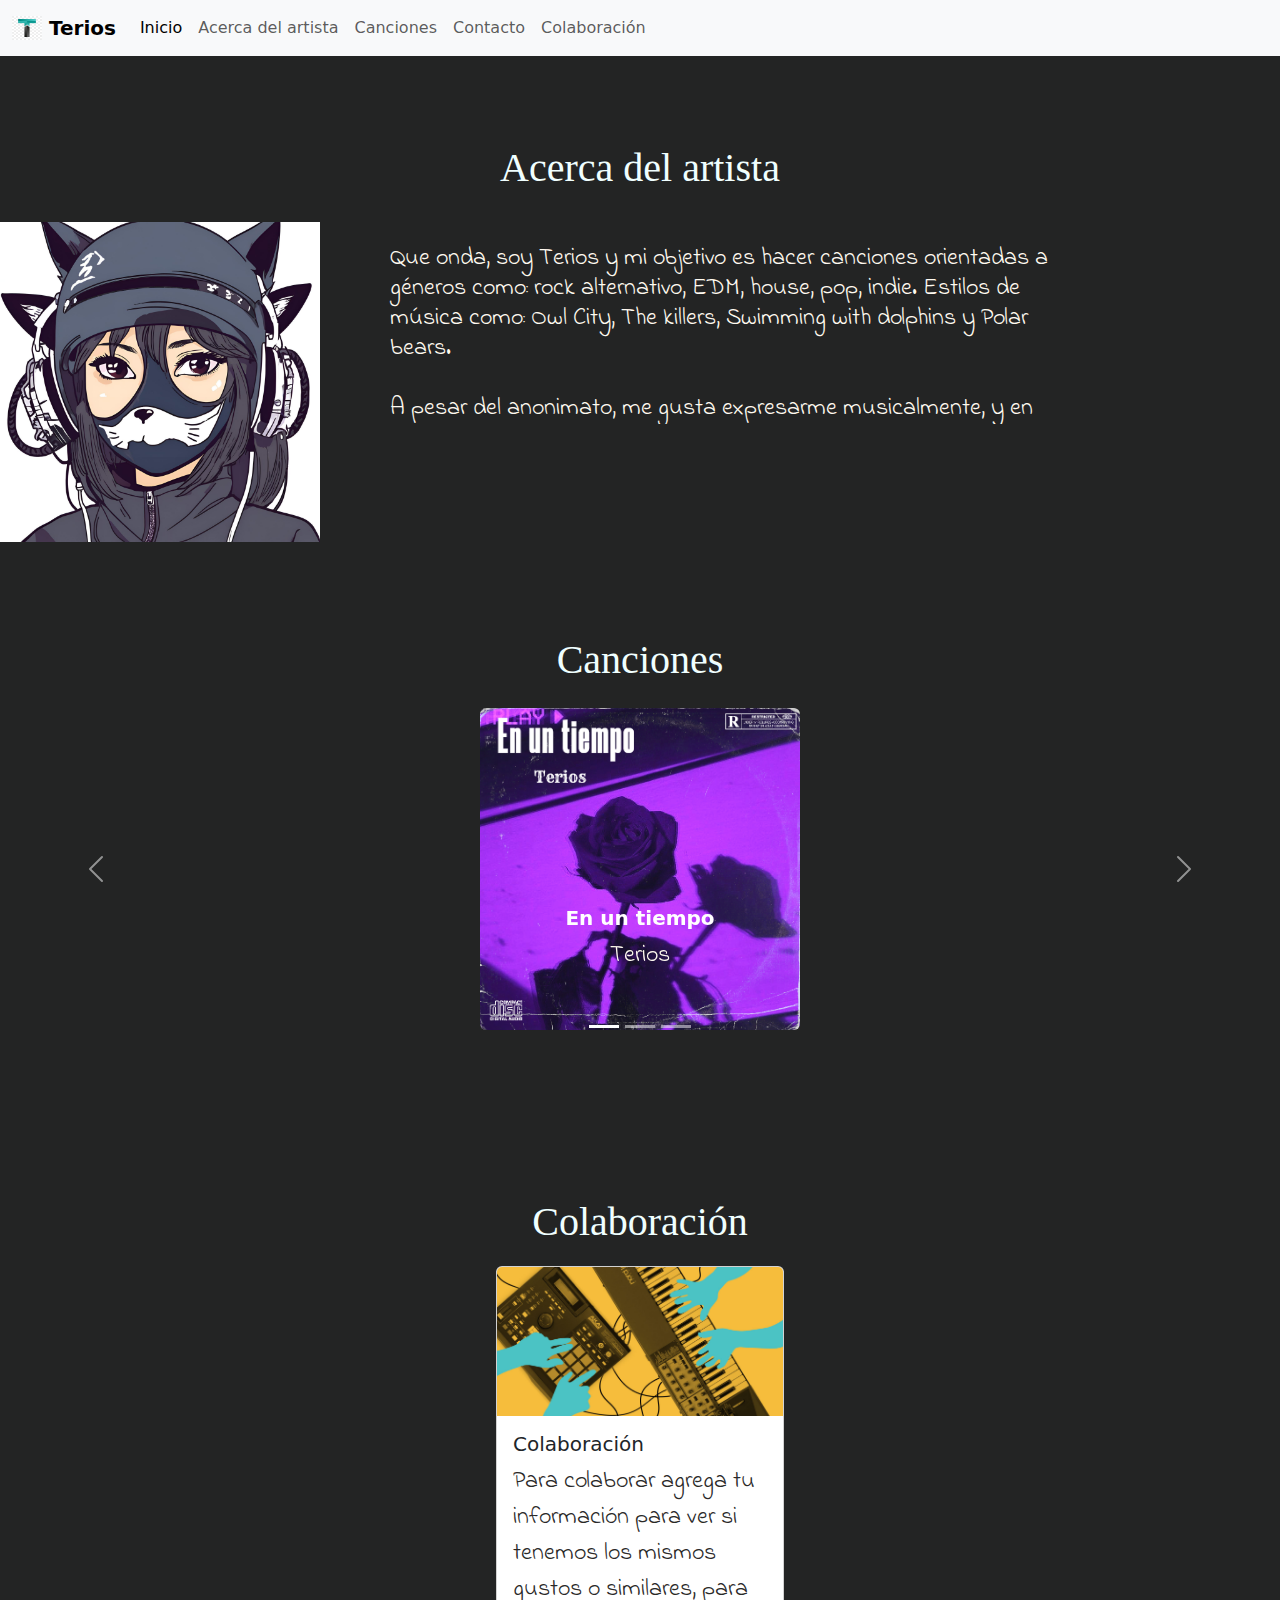
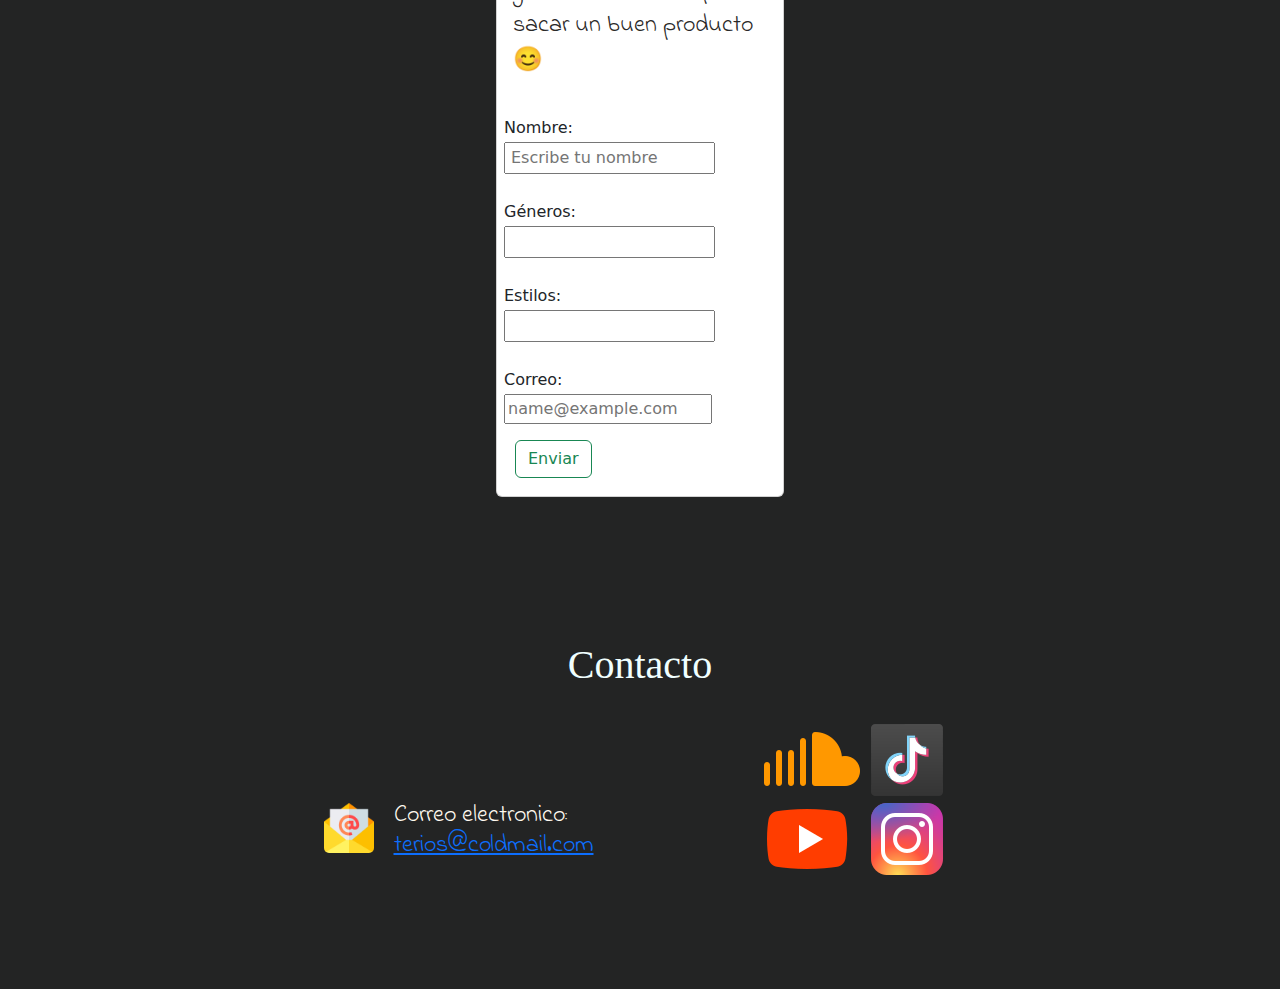
<file: src/index.html>
<!DOCTYPE html>
<html lang="es">
<head>
    <meta charset="UTF-8">
    <meta name="viewport" content="width=device-width, initial-scale=1.0">
    <title>Terios</title>
    <link href="https://cdn.jsdelivr.net/npm/bootstrap@5.3.3/dist/css/bootstrap.min.css" rel="stylesheet" integrity="sha384-QWTKZyjpPEjISv5WaRU9OFeRpok6YctnYmDr5pNlyT2bRjXh0JMhjY6hW+ALEwIH" crossorigin="anonymous">
    <script src="https://cdn.jsdelivr.net/npm/bootstrap@5.3.3/dist/js/bootstrap.bundle.min.js" integrity="sha384-YvpcrYf0tY3lHB60NNkmXc5s9fDVZLESaAA55NDzOxhy9GkcIdslK1eN7N6jIeHz" crossorigin="anonymous"></script>
    <link rel="stylesheet" type="text/css" href="./Estilos/Estilo.css">
    <link rel="icon" type="image/png" href="./img/musica_2.png">
    <style>
      @import url('https://fonts.googleapis.com/css2?family=Indie+Flower&display=swap');
    </style>
  </head>
<body>
    <nav class="navbar navbar-expand-lg bg-light fixed-top">
        <div class="container-fluid">
          <a class="navbar-brand fw-bold" href="#">
            <img src="/src/img/Terios_logo.png" alt="Logo" width="30" height="24" class="d-inline-block align-text-top">
             Terios
          </a>
          <button class="navbar-toggler" type="button" data-bs-toggle="collapse" data-bs-target="#navbarNavAltMarkup" aria-controls="navbarNavAltMarkup" aria-expanded="false" aria-label="Toggle navigation">
            <span class="navbar-toggler-icon"></span>
          </button>
          <div class="collapse navbar-collapse" id="navbarNavAltMarkup">
            <div class="navbar-nav">
              <a class="nav-link active" aria-current="page" href="/src/index.html">Inicio</a>
              <a class="nav-link" href="#artista_info">Acerca del artista</a>
              <a class="nav-link" href="#canciones">Canciones</a>  
              <a class="nav-link" href="#contacto">Contacto</a> 
              <a class="nav-link" href="#colaboracion">Colaboración</a> 
            </div>
          </div>
        </div>
    </nav>

    <div class="grid text-center seccion" id="artista_info">
      <h1>
        Acerca del artista 
      </h1>
    </div>

    <div class="contenedor">
      <div class="col-8 w-25">
        <img src="./img/Artista.png" class="img-fluid seccion" alt="img">
      </div>
      <p class="fs-1">
        <p class="lh-sm elemento">
          Que onda, soy Terios y mi objetivo es hacer canciones orientadas a géneros como: rock alternativo, EDM, house, pop, indie. Estilos de música como: Owl City, The killers, Swimming with dolphins y Polar bears.
          <br>
          <br>
          A pesar del anonimato, me gusta expresarme musicalmente, y en ocasiones colaboro 
          con otros artistas.
        </p>  
      </p>
    </div>

    <div class="grid text-center seccion" id="canciones">
      <h1>
        Canciones 
      </h1>
    </div>
    
    <div id="carouselExampleCaptions" class="carousel slide py-4">
      <div class="carousel-indicators">
        <button type="button" data-bs-target="#carouselExampleCaptions" data-bs-slide-to="0" class="active" aria-current="true" aria-label="Slide 1"></button>
        <button type="button" data-bs-target="#carouselExampleCaptions" data-bs-slide-to="1" aria-label="Slide 2"></button>
        <button type="button" data-bs-target="#carouselExampleCaptions" data-bs-slide-to="2" aria-label="Slide 3"></button>
      </div>
      <div class="carousel-inner">
        <div class="carousel-item active">
          <img src="/src/img/En un tiempo.png" class="rounded mx-auto d-block w-25" alt="image">
          <div class="carousel-caption d-none d-md-block">
            <h5 class="fw-bold">En un tiempo</h5>
            <p>Terios</p>
          </div>
        </div>
        <div class="carousel-item">
          <img src="/src/img/Replicas.png" class="rounded mx-auto d-block w-25" alt="image">
          <div class="carousel-caption d-none d-md-block">
            <h5 class="fw-bold">Replicas</h5>
            <p>Terios</p>
          </div>
        </div>
        <div class="carousel-item">
          <img src="/src/img/p.png" class="rounded mx-auto d-block w-25" alt="image">
          <div class="carousel-caption d-none d-md-block">
            <h5 class="fw-bold">Podria ser?</h5>
            <p>Terios</p>
          </div>
        </div>
      </div>
      <button class="carousel-control-prev" type="button" data-bs-target="#carouselExampleCaptions" data-bs-slide="prev">
        <span class="carousel-control-prev-icon" aria-hidden="true"></span>
        <span class="visually-hidden">Previous</span>
      </button>
      <button class="carousel-control-next" type="button" data-bs-target="#carouselExampleCaptions" data-bs-slide="next">
        <span class="carousel-control-next-icon" aria-hidden="true"></span>
        <span class="visually-hidden">Next</span>
      </button>
    </div>
    <div class="grid text-center seccion" id="colaboracion">
      <h1>
        Colaboración 
      </h1>
    </div>
    
    <div class="formulario">
      <div class="card" style="width: 18rem;">
        <img src="./img/colab.jpg" class="card-img-top" alt="...">
        <div class="card-body">
          <h5 class="card-title">Colaboración</h5>
          <p class="texto_formulario">Para colaborar agrega tu información para ver si tenemos los mismos gustos o similares, para sacar un buen producto 😊</p>
        </div>
        
        <div class="formulario_datos">
          <form>
            <label for="Nombre" class="Datos">Nombre:</label> 
            <input type="text" class="Datos"name="Nombre" id="Nombre" value="" placeholder="Escribe tu nombre" required> 
            <br>
            <br>
            <label for="Generos" class="Datos">Géneros:</label> 
            <input type="text" class="Datos"name="Generos" id="Generos" value=""required> 
            <br>
            <br>
            <label for="Estilos" class="Datos">Estilos:</label> 
            <input type="text" class="Datos"name="Estilos" id="Estilos" value=""required> 
            <br>
            <br>
            <label for="email" class="Datos">Correo:</label> 
            <input type="email" name="Correo electrónico" value="" placeholder="name@example.com" required> 
            <div class="card-body">
              <button type="submit" class="btn btn-outline-success">Enviar</button>
            </div>
          </form>
        </div>
      </div>
    </div>
    <div class="grid text-center seccion" id="contacto">
      <h1>
        Contacto 
      </h1>
    </div>
    <div class="caja">
      <img src="./img/email.png" alt="img" class="img-fluid img">
      <p class="fs-1">
        <p class="lh-sm texto_linea">
          Correo electronico: 
          <a href="terios@coldmail.com"target="_blank">terios@coldmail.com</a>
        </p>  
      </p>
      <a href="https://soundcloud.com/"target="_blank">
        <img src="./img/sc.png" alt="icon"class="icon-alto espacio">
      </a>
      <a href="https://www.youtube.com/"target="_blank" class="icon-bajo img_boton">
        <img src="./img/yt.png" alt="icon-bajo" class="img_boton">
      </a>
      <a href="https://www.tiktok.com/discover/pagina-oficial?lang=es"target="_blank">
        <img src="./img/tik_tok.png" alt="icon"class="icon-alto img_boton">
      </a>
      
      <a href="https://www.instagram.com/"target="_blank">
        <img src="./img/insta.png" alt="icon-bajo"class="icon-bajo_2 img_boton">
      </a>
    </div>
</body>
</html>
</file>
<file: src/Estilos/Estilo.css>
body {
    background-color: rgb(35, 36, 36);
}
h1{
    color:azure; 
    font-family:cursive; 
    margin: auto;
}
h1:first-of-type{
    margin-top: 4rem;
}
p{
    color:floralwhite;    
    font-family: "Indie Flower", serif;
    font-weight: 400;
    font-style: normal;
    font-size:x-large;
    justify-content: space-around;
}
.texto_formulario{
    color:rgb(42, 41, 40);    
    font-family: "Indie Flower", serif;
    font-weight: 400;
    font-style: normal;
    font-size:x-large;
    justify-content: space-around;
}
.formulario{
    display: flex;
    padding-top: 20px;
    justify-content: center;
}
.formulario_datos{
    display: inline-block;
    padding-left: 5px;
    padding: 2px;
}
.Datos{
    padding: 2px;
    padding-left: 5px;
}
.seccion{
    display: flex;
    padding-top: 80px;
    align-items: center;
}
.elemento{/**Esto es para los textos al costado de una imagen*/
    display: inline-block;
    padding-left: 70px;
    padding-right: 200px;
    max-block-size: 180px;
    overflow: auto;
}
.contenedor {
    display: flex;
    height: 300px;
    align-items:center; 
}

.img{
    /*display: flex;*/
    width: 50px;
    height: 50px;
    /*margin-left: 350px;*/
    border-radius: 5px;
    margin-top: -22px;
}

.texto_linea{
    padding: 20px;
}
/*
.texto_linea{
    display: inline-block;
    padding-left: 20px;
    padding-right: 200px;
    max-block-size: 180px;
}

*/
.caja{
    display: flex;
    height: 300px;
    align-items: center;
    justify-content: center;
    padding-right: 40%;
    padding-left: 40%;
}
.icon-alto{
    margin-top: -160px;
    padding-left: 2px;
    padding: 2px;
}
.icon-bajo{
    top:2px;
    margin-left: -105px;
    padding-left: 2px;
    padding: 2px;
}
.icon-bajo_2{
    top:2px; 
    margin-left: -100px;
    padding-left: 2px;
    padding: 2px;
}
.espacio{
    padding-left: 150px;
}
label{
    display: block;
}
input{
    margin-left: 5px;
}
/*
.img_boton{
    width: 100px;
    height: 100px;
}
.icon-bajo{
    margin-left: -100px;
    justify-content: center;
}
.icon-bajo_2{
    margin-left: -200px;
    justify-content: center;
}
*/
</file>
